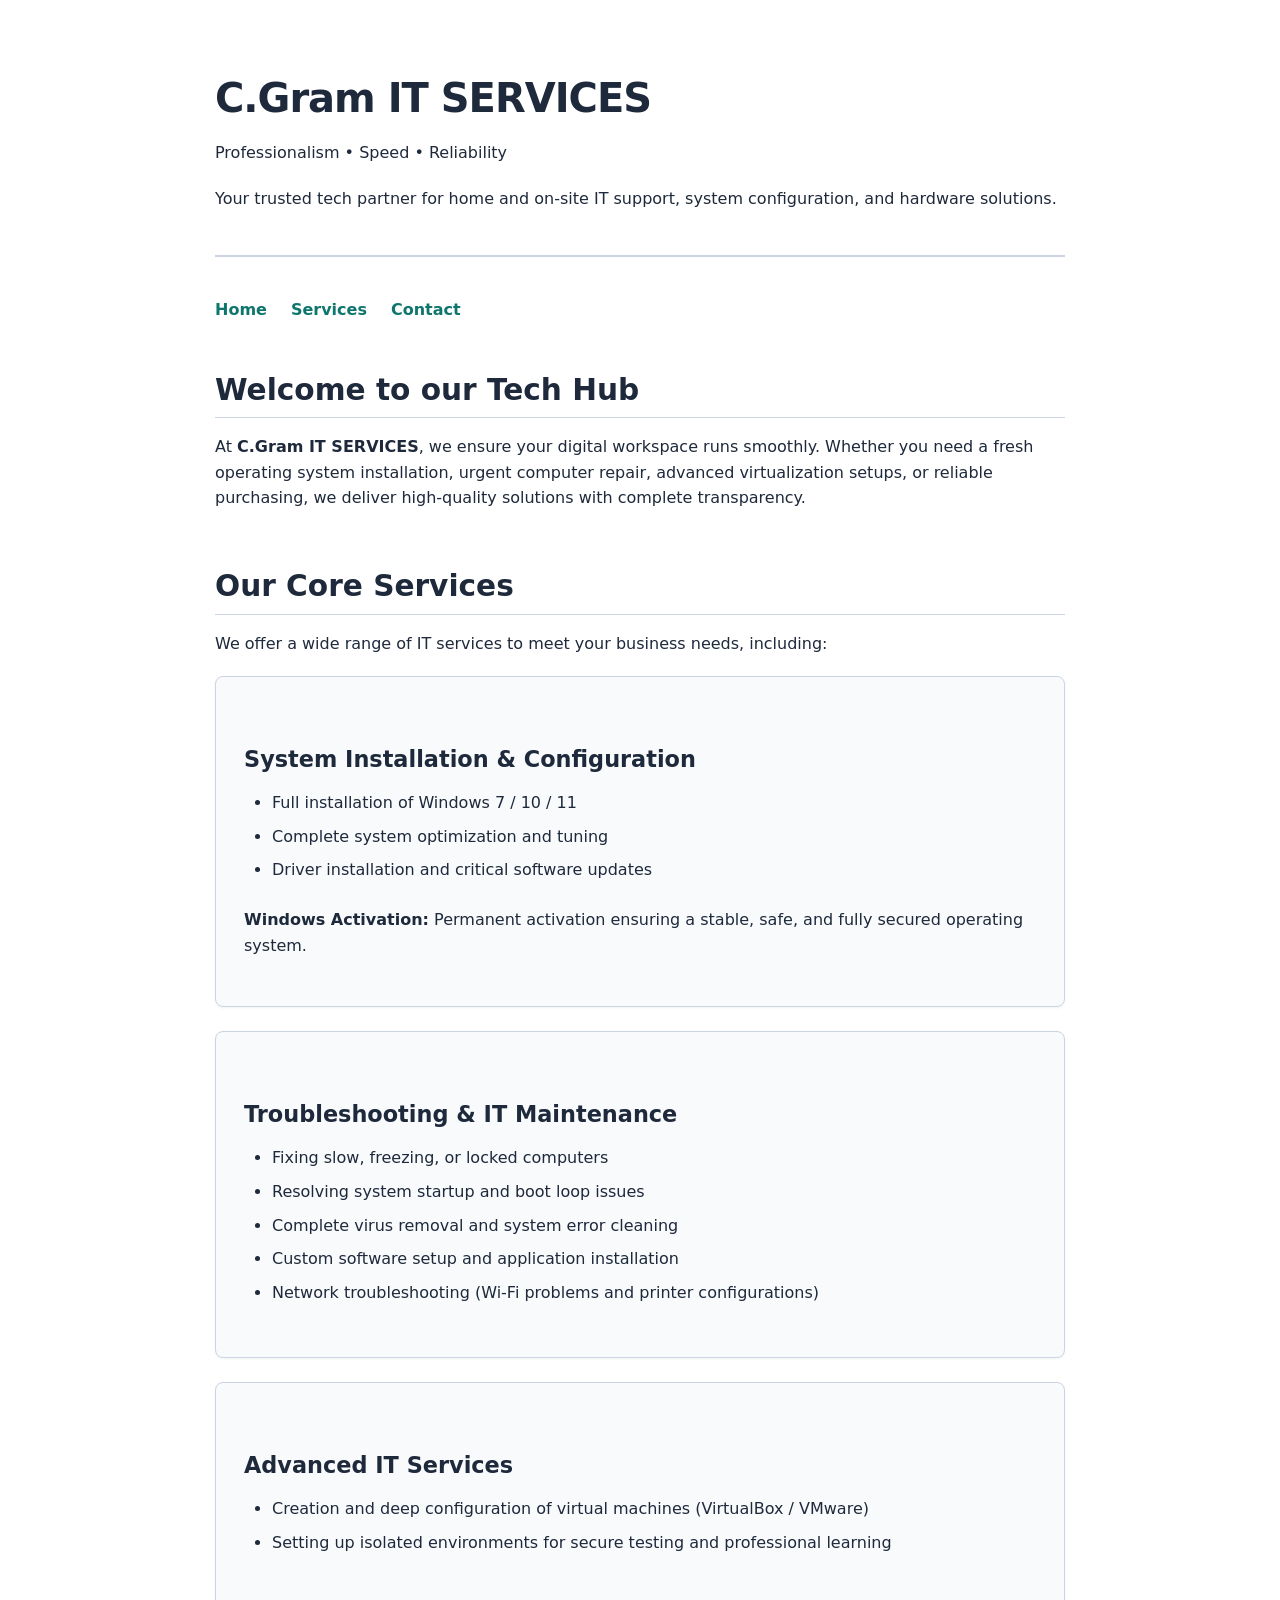
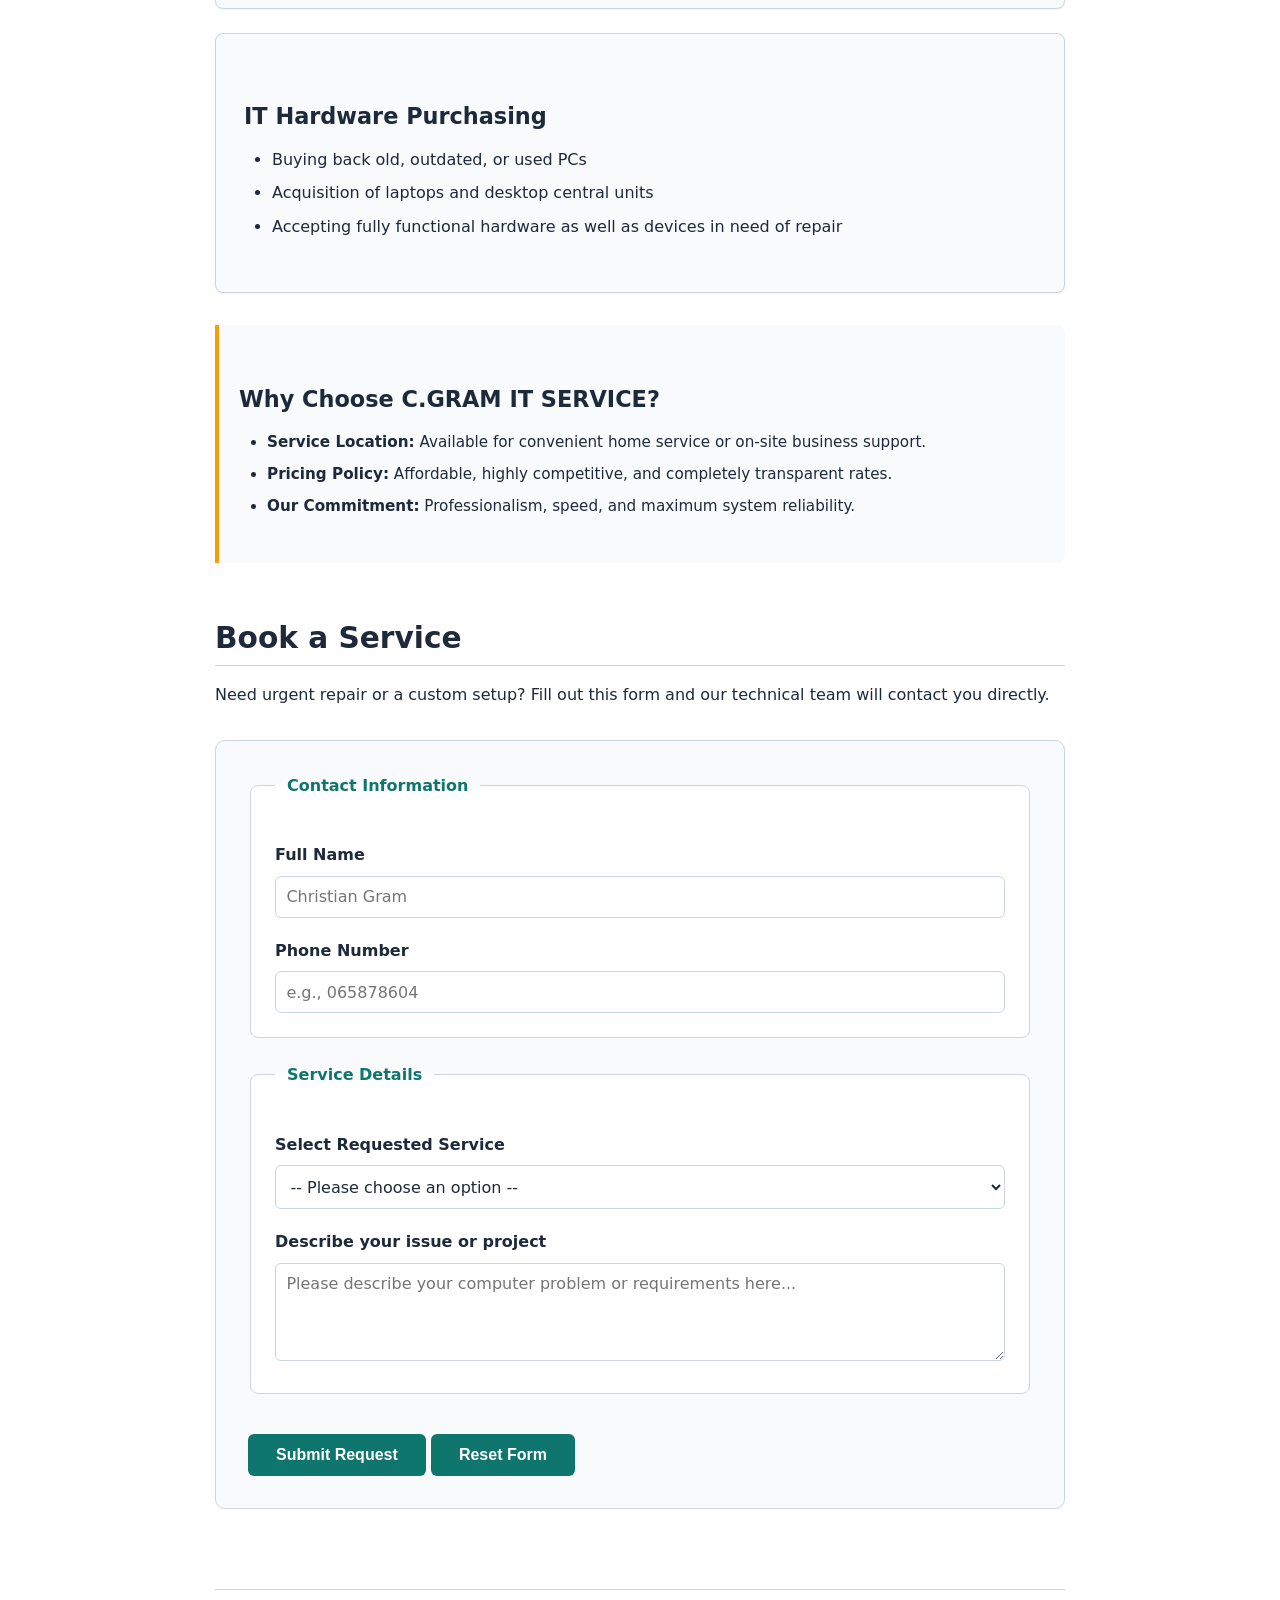
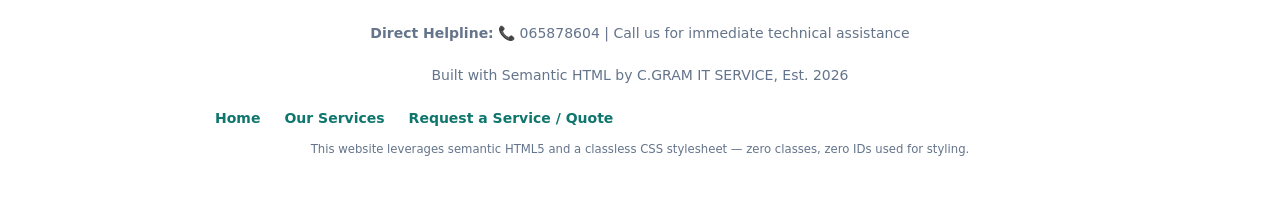
<file: index.html>
<!DOCTYPE html>
<html lang="en">
<head>
    <meta charset="UTF-8">
    <link rel="icon" type="image/png" href="logo.png">
    <meta name="viewport" content="width=device-width, initial-scale=1.0">
    <link href="semanstyle.css" rel="stylesheet">
    <title>C.Gram IT SERVICES: AkieniAcademy project #1</title>
</head>
<body>
   
    <header>
        <h1>C.Gram IT SERVICES</h1>
        <p>Professionalism • Speed • Reliability</p>
        <p>Your trusted tech partner for home and on-site IT support, system configuration, and hardware solutions.</p>
    </header>
    
    <nav>
        <ul>
            <li><a href="#">Home</a></li>
            <li><a href="#">Services</a></li>
            <li><a href="#">Contact</a></li>
        </ul>
    </nav>
     
    <main>
            
        <section>
            <h2>Welcome to our Tech Hub</h2>
            <p>At <strong>C.Gram IT SERVICES</strong>, we ensure your digital workspace runs smoothly. Whether you need a fresh operating system installation, urgent computer repair, advanced virtualization setups, or reliable purchasing, we deliver high-quality solutions with complete transparency.</p>
        </section>
           
        <section>
            <h2>Our Core Services</h2>
            <p>We offer a wide range of IT services to meet your business needs, including:</p>
                
            <article>
                <h3>System Installation & Configuration</h3>
                <ul>
                    <li>Full installation of Windows 7 / 10 / 11</li>
                    <li>Complete system optimization and tuning</li>
                    <li>Driver installation and critical software updates</li>
                </ul>
                <p><strong>Windows Activation:</strong> Permanent activation ensuring a stable, safe, and fully secured operating system.</p>
            </article>

            <article>
                <h3>Troubleshooting & IT Maintenance</h3>
                <ul>
                    <li>Fixing slow, freezing, or locked computers</li>
                    <li>Resolving system startup and boot loop issues</li>
                    <li>Complete virus removal and system error cleaning</li>
                    <li>Custom software setup and application installation</li>
                    <li>Network troubleshooting (Wi-Fi problems and printer configurations)</li>
                </ul>
            </article>

            <article>
                <h3>Advanced IT Services</h3>
                <ul>
                    <li>Creation and deep configuration of virtual machines (VirtualBox / VMware)</li>
                    <li>Setting up isolated environments for secure testing and professional learning</li>  
                </ul>
            </article>

            <article>
                <h3>IT Hardware Purchasing</h3>
                <ul>
                    <li>Buying back old, outdated, or used PCs</li>
                    <li>Acquisition of laptops and desktop central units</li>
                    <li>Accepting fully functional hardware as well as devices in need of repair</li>
                </ul>
            </article>

            <aside>
                <h3>Why Choose C.GRAM IT SERVICE?</h3>
                <ul>
                    <li><strong>Service Location:</strong> Available for convenient home service or on-site business support.</li>
                    <li><strong>Pricing Policy:</strong> Affordable, highly competitive, and completely transparent rates.</li>
                    <li><strong>Our Commitment:</strong> Professionalism, speed, and maximum system reliability.</li>
                </ul>
            </aside>
        </section>
            
        <section>
            <h2>Book a Service</h2>
            <p>Need urgent repair or a custom setup? Fill out this form and our technical team will contact you directly.</p>
            
            <form>
                <fieldset>
                    <legend>Contact Information</legend>
                    
                    <label for="client-name">Full Name</label>
                    <input type="text" id="client-name" name="name" placeholder="Christian Gram" required>
                    
                    <label for="client-phone">Phone Number</label>
                    <input type="tel" id="client-phone" name="phone" placeholder="e.g., 065878604" required>
                </fieldset>

                <fieldset>
                    <legend>Service Details</legend>
                    
                    <label for="service-type">Select Requested Service</label>
                    <select id="service-type" name="service" required>
                        <option value="">-- Please choose an option --</option>
                        <option value="system-install">System Installation & Windows Activation</option>
                        <option value="repair">Troubleshooting & IT Maintenance</option>
                        <option value="advanced-it">Advanced IT Services (Virtualization)</option>
                        <option value="hardware-sales">Selling/Buying IT Hardware</option>
                    </select>

                    <label for="issue-description">Describe your issue or project</label>
                    <textarea id="issue-description" name="description" rows="4" placeholder="Please describe your computer problem or requirements here..."></textarea>
                </fieldset>

                <button type="submit">Submit Request</button>
                <button type="reset">Reset Form</button>
            </form>
        </section>

    </main>

    <footer>
        <p><strong>Direct Helpline:</strong> 📞 065878604 | Call us for immediate technical assistance</p>
        <p>Built with Semantic HTML by C.GRAM IT SERVICE, Est. 2026</p>
        <nav>
            <ul>
                <li><a href="#">Home</a></li>
                <li><a href="#">Our Services</a></li>
                <li><a href="#">Request a Service / Quote</a></li>
            </ul>
        </nav>
        <p><small>This website leverages semantic HTML5 and a classless CSS stylesheet — zero classes, zero IDs used for styling.</small></p>
    </footer>

</body>
</html>
</file>
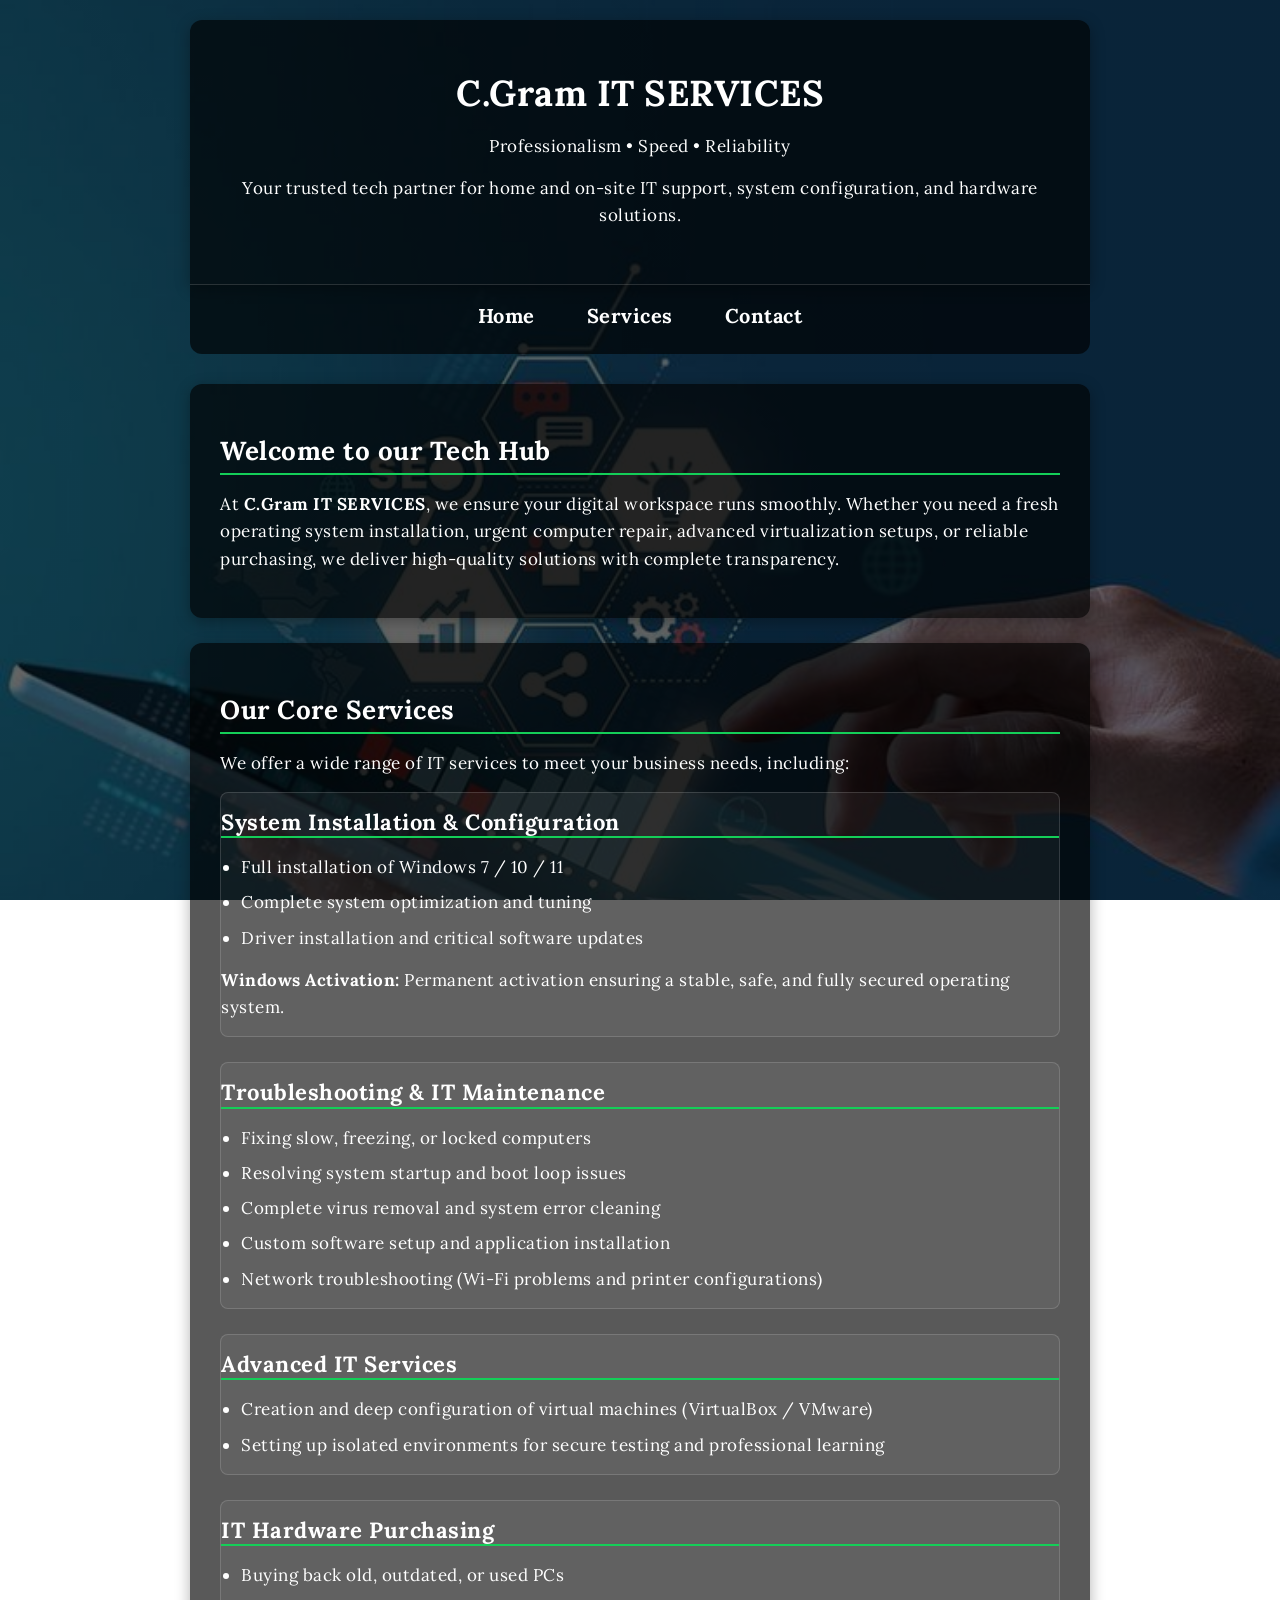
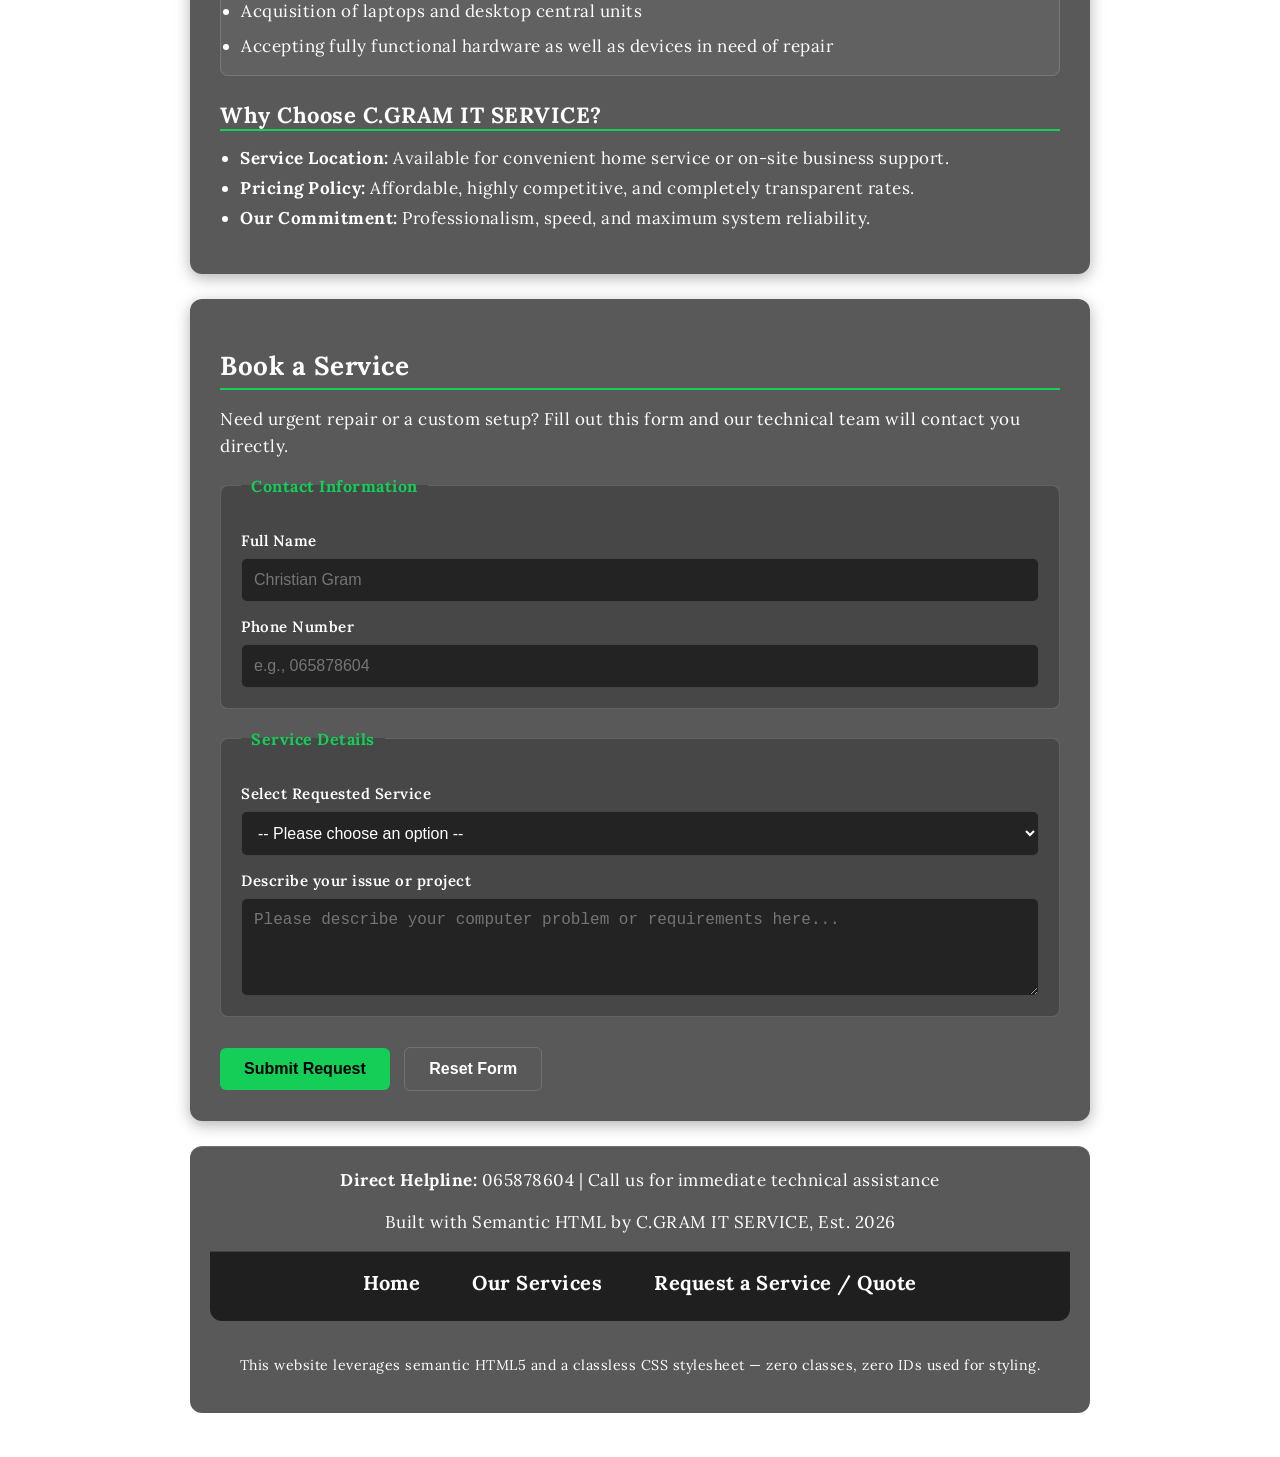
<file: S3 portfolio tailoring/index.html>
<!DOCTYPE html>
<html lang="en">
<head>
    <meta charset="UTF-8">
    <link rel="icon" type="image/png" href="logo.png">
    <meta name="viewport" content="width=device-width, initial-scale=1.0">
    <link href="style.css" rel="stylesheet">
    <title>C.Gram IT SERVICES: AkieniAcademy project #1</title>
</head>
<body>
   
    <header>
        <h1>C.Gram IT SERVICES</h1>
        <p>Professionalism • Speed • Reliability</p>
        <p>Your trusted tech partner for home and on-site IT support, system configuration, and hardware solutions.</p>
    </header>
    
    <nav>
        <ul>
            <li><a href="#">Home</a></li>
            <li><a href="#">Services</a></li>
            <li><a href="#">Contact</a></li>
        </ul>
    </nav>
     
    <main>
            
        <section>
            <h2>Welcome to our Tech Hub</h2>
            <p>At <strong>C.Gram IT SERVICES</strong>, we ensure your digital workspace runs smoothly. Whether you need a fresh operating system installation, urgent computer repair, advanced virtualization setups, or reliable purchasing, we deliver high-quality solutions with complete transparency.</p>
        </section>
           
        <section>
            <h2>Our Core Services</h2>
            <p>We offer a wide range of IT services to meet your business needs, including:</p>
                
            <article>
                <h3>System Installation & Configuration</h3>
                <ul>
                    <li>Full installation of Windows 7 / 10 / 11</li>
                    <li>Complete system optimization and tuning</li>
                    <li>Driver installation and critical software updates</li>
                </ul>
                <p><strong>Windows Activation:</strong> Permanent activation ensuring a stable, safe, and fully secured operating system.</p>
            </article>

            <article>
                <h3>Troubleshooting & IT Maintenance</h3>
                <ul>
                    <li>Fixing slow, freezing, or locked computers</li>
                    <li>Resolving system startup and boot loop issues</li>
                    <li>Complete virus removal and system error cleaning</li>
                    <li>Custom software setup and application installation</li>
                    <li>Network troubleshooting (Wi-Fi problems and printer configurations)</li>
                </ul>
            </article>

            <article>
                <h3>Advanced IT Services</h3>
                <ul>
                    <li>Creation and deep configuration of virtual machines (VirtualBox / VMware)</li>
                    <li>Setting up isolated environments for secure testing and professional learning</li>  
                </ul>
            </article>

            <article>
                <h3>IT Hardware Purchasing</h3>
                <ul>
                    <li>Buying back old, outdated, or used PCs</li>
                    <li>Acquisition of laptops and desktop central units</li>
                    <li>Accepting fully functional hardware as well as devices in need of repair</li>
                </ul>
            </article>

            <aside>
                <h3>Why Choose C.GRAM IT SERVICE?</h3>
                <ul>
                    <li><strong>Service Location:</strong> Available for convenient home service or on-site business support.</li>
                    <li><strong>Pricing Policy:</strong> Affordable, highly competitive, and completely transparent rates.</li>
                    <li><strong>Our Commitment:</strong> Professionalism, speed, and maximum system reliability.</li>
                </ul>
            </aside>
        </section>
            
        <section>
            <h2>Book a Service</h2>
            <p>Need urgent repair or a custom setup? Fill out this form and our technical team will contact you directly.</p>
            
            <form>
                <fieldset>
                    <legend>Contact Information</legend>
                    
                    <label for="client-name">Full Name</label>
                    <input type="text" id="client-name" name="name" placeholder="Christian Gram" required>
                    
                    <label for="client-phone">Phone Number</label>
                    <input type="tel" id="client-phone" name="phone" placeholder="e.g., 065878604" required>
                </fieldset>

                <fieldset>
                    <legend>Service Details</legend>
                    
                    <label for="service-type">Select Requested Service</label>
                    <select id="service-type" name="service" required>
                        <option value="">-- Please choose an option --</option>
                        <option value="system-install">System Installation & Windows Activation</option>
                        <option value="repair">Troubleshooting & IT Maintenance</option>
                        <option value="advanced-it">Advanced IT Services (Virtualization)</option>
                        <option value="hardware-sales">Selling/Buying IT Hardware</option>
                    </select>

                    <label for="issue-description">Describe your issue or project</label>
                    <textarea id="issue-description" name="description" rows="4" placeholder="Please describe your computer problem or requirements here..."></textarea>
                </fieldset>

                <button type="submit">Submit Request</button>
                <button type="reset">Reset Form</button>
            </form>
        </section>

    </main>

    <footer>
        <p><strong>Direct Helpline:</strong>  065878604 | Call us for immediate technical assistance</p>
        <p>Built with Semantic HTML by C.GRAM IT SERVICE, Est. 2026</p>
        <nav>
            <ul>
                <li><a href="#">Home</a></li>
                <li><a href="#">Our Services</a></li>
                <li><a href="#">Request a Service / Quote</a></li>
            </ul>
        </nav>
        <p><small>This website leverages semantic HTML5 and a classless CSS stylesheet — zero classes, zero IDs used for styling.</small></p>
    </footer>

</body>
</html>
</file>
<file: semanstyle.css>
/* ==========================================================================
  SEMANSTYLE.CSS - Feuille de style "Classless" pour la semaine S1
  Objectif : Rendre le HTML beau UNIQUEMENT si les balises sont bien choisies.
  Aucune classe n'est requise (ni autorisée !).
   ========================================================================== 
*/

:root {
  --bg: #ffffff;
  --text: #1e293b;
  --primary: #0f766e;
  --primary-hover: #115e59;
  --accent: #f59e0b;
  --muted: #64748b;
  --border: #cbd5e1;
  --bg-alt: #f8fafc;
  --code-bg: #f1f5f9;
}

/* Support du Mode Sombre Automatique selon le système */
@media (prefers-color-scheme: dark) {
  :root {
    --bg: #0f172a;
    --text: #f1f5f9;
    --primary: #2dd4bf;
    --primary-hover: #5eead4;
    --accent: #fbbf24;
    --muted: #94a3b8;
    --border: #334155;
    --bg-alt: #1e293b;
    --code-bg: #1e293b;
  }
}

/* Mise en page globale */
body {
  font-family: system-ui, -apple-system, BlinkMacSystemFont, 'Segoe UI', Roboto, sans-serif;
  line-height: 1.6;
  color: var(--text);
  background-color: var(--bg);
  max-width: 850px;
  margin: 0 auto;
  padding: 2rem 1.5rem;
}

/* En-tête globale du site */
header {
  border-bottom: 2px solid var(--border);
  padding-bottom: 1.5rem;
  margin-bottom: 2.5rem;
}

/* Barre de navigation native */
nav ul {
  list-style: none;
  padding: 0;
  margin: 1rem 0 0 0;
  display: flex;
  gap: 1.5rem;
}

nav a {
  text-decoration: none;
  color: var(--primary);
  font-weight: 600;
  transition: color 0.2s ease;
}

nav a:hover {
  text-decoration: underline;
  color: var(--primary-hover);
}

/* Hiérarchie des titres */
h1, h2, h3, h4, h5, h6 {
  color: var(--text);
  line-height: 1.3;
  margin-top: 2.5rem;
  margin-bottom: 1rem;
  font-weight: 700;
}

h1 { font-size: 2.5rem; letter-spacing: -0.025em; }
h2 { font-size: 1.85rem; border-bottom: 1px solid var(--border); padding-bottom: 0.5rem; }
h3 { font-size: 1.4rem; }

p {
  margin-top: 0;
  margin-bottom: 1.25rem;
}

/* Éléments de structure et blocs */
section {
  margin-bottom: 3.5rem;
}

article {
  background: var(--bg-alt);
  padding: 1.75rem;
  border-radius: 8px;
  border: 1px solid var(--border);
  margin-bottom: 1.5rem;
  box-shadow: 0 1px 3px rgba(0,0,0,0.05);
}

article header {
  border-bottom: 1px dashed var(--border);
  padding-bottom: 0.5rem;
  margin-bottom: 1rem;
}

aside {
  background: var(--bg-alt);
  border-left: 4px solid var(--accent);
  padding: 1.25rem;
  margin: 2rem 0;
  border-radius: 0 8px 8px 0;
  font-size: 0.95rem;
}

/* Pied de page */
footer {
  margin-top: 5rem;
  border-top: 1px solid var(--border);
  padding-top: 2rem;
  font-size: 0.875rem;
  color: var(--muted);
  text-align: center;
}

/* Citations sémantiques */
blockquote {
  border-left: 4px solid var(--primary);
  margin: 1.5rem 0;
  padding: 0.5rem 0 0.5rem 1.25rem;
  font-style: italic;
  color: var(--muted);
  background: var(--bg-alt);
  border-radius: 0 4px 4px 0;
}

/* Liens génériques */
a {
  color: var(--primary);
  text-decoration: underline;
}
a:hover {
  color: var(--primary-hover);
}

/* Code et blocs techniques */
pre, code {
  font-family: ui-monospace, SFMono-Regular, Menlo, Monaco, Consolas, monospace;
  font-size: 0.9rem;
  background: var(--code-bg);
  border-radius: 4px;
}

code {
  padding: .2rem .4rem;
  color: var(--primary);
}

pre {
  padding: 1.25rem;
  overflow-x: auto;
  border: 1px solid var(--border);
  margin: 1.5rem 0;
}

pre code {
  padding: 0;
  background: transparent;
  color: inherit;
}

/* Listes */
ul, ol {
  padding-left: 1.75rem;
  margin-bottom: 1.5rem;
}

li {
  margin-bottom: 0.5rem;
}

/* Formulaires et Form Controls sémantiques */
form {
  background: var(--bg-alt);
  padding: 2rem;
  border-radius: 10px;
  border: 1px solid var(--border);
  margin: 2rem 0;
}

fieldset {
  border: 1px solid var(--border);
  border-radius: 8px;
  padding: 1.5rem;
  margin-bottom: 1.5rem;
  background: var(--bg);
}

legend {
  font-weight: 700;
  padding: 0 0.75rem;
  color: var(--primary);
}

label {
  display: block;
  font-weight: 600;
  margin-bottom: 0.5rem;
  margin-top: 1.25rem;
}

input[type="text"], 
input[type="email"], 
input[type="tel"],
input[type="password"],
select, 
textarea {
  width: 100%;
  padding: 0.65rem;
  border: 1px solid var(--border);
  border-radius: 6px;
  box-sizing: border-box;
  background: var(--bg);
  color: var(--text);
  font-family: inherit;
  font-size: 1rem;
  transition: border-color 0.2s, box-shadow 0.2s;
}

input:focus, select:focus, textarea:focus {
  outline: none;
  border-color: var(--primary);
  box-shadow: 0 0 0 3px rgba(15, 118, 110, 0.15);
}

/* Les boutons natifs deviennent cliquables et stylisés */
button, 
input[type="submit"] {
  background: var(--primary);
  color: #ffffff;
  border: none;
  padding: 0.75rem 1.75rem;
  font-size: 1rem;
  font-weight: 600;
  border-radius: 6px;
  cursor: pointer;
  transition: background-color 0.2s ease;
  margin-top: 1rem;
  display: inline-block;
}

button:hover, 
input[type="submit"]:hover {
  background: var(--primary-hover);
}

button:active, 
input[type="submit"]:active {
  transform: scale(0.98);
}
</file>
<file: S3 portfolio tailoring/style.css>
@import url('https://fonts.googleapis.com/css2?family=Lora:ital,wght@0,400..700;1,400..700&family=Space+Mono:ital,wght@0,400;0,700;1,400;1,700&display=swap');

:root {
  --primary-hover: #14ce58;   
  --bg-overlay: rgba(0, 0, 0, 0.65); 
  --border-light: rgba(255, 255, 255, 0.15);
  --shadow-soft: 0 4px 15px rgba(0, 0, 0, 0.3);
}


* {
  box-sizing: border-box;
  margin: 0;
  padding: 0;
}

body {
  font-family: 'Lora', serif;
  background-image: linear-gradient(rgba(0, 0, 0, 0.6), rgba(0, 0, 0, 0.6)), url('image.jpg');
  background-size: cover;
  background-position: center;
  background-attachment: fixed;
  color: #fff;
  letter-spacing: 0.5px;
  padding-left: 15px;
  padding-right: 15px;
  padding-bottom: 40px;
}

header {
  text-align: center;
  font-size: 20px;
  line-height: 1.6;
  background-color: var(--bg-overlay);
  box-shadow: var(--shadow-soft);
  max-width: 900px;
  margin-top: 20px;
  margin-left: auto;
  margin-right: auto;
  margin-bottom: 0;
  padding: 40px 20px;
  border-radius: 12px 12px 0 0;
}

nav ul {
  max-width: 900px;
  list-style-type: none;
  font-size: 20px;
  background-color: var(--bg-overlay);
  border-top: 1px solid var(--border-light);
  margin-top: 0;
  margin-bottom: 30px;
  margin-left: auto;
  margin-right: auto;
  padding: 10px 0;
  border-radius: 0 0 12px 12px;
  
  display: flex;
  justify-content: center;
  gap: 20px; 
}

nav a {
  color: #fff;
  text-decoration: none;
  border-radius: 5px;
  font-weight: bold;
  transition: background-color 0.2s ease;
  display: inline-block;
  padding: 8px 16px;
}

nav a:hover {
  background-color: var(--primary-hover);
  color: #000; 
}


h1, h2, h3 {
  line-height: 1.3;
  color: #fff;
  margin-top: 0;
  margin-bottom: 16px;
}

h1 { 
  font-size: 36px;
  font-weight: bold;
  text-align: center;
  margin-top: 10px;
}

h2 { 
  font-size: 26px;
  font-weight: bold;
  text-align: left;
  margin-top: 20px;
  width: 100%;
  border-bottom: 2px solid var(--primary-hover);
  padding-bottom: 5px;
}

h3 { 
  font-size: 22px;
  font-weight: bold;
  text-align: left;
  margin-top: 15px;
  border-bottom: 2px solid var(--primary-hover);
}

p {
  font-size: 17px;
  line-height: 1.6;
  margin-top: 0;
  margin-bottom: 15px;
}

section {
  background-color: var(--bg-overlay);
  box-shadow: var(--shadow-soft);
  display: block; 
  max-width: 900px;
  margin-top: 0;
  margin-bottom: 25px;
  margin-left: auto;
  margin-right: auto;
  padding: 30px;
  border-radius: 12px;
}

article {
  background-color: rgba(255, 255, 255, 0.05); 
  border: 1px solid var(--border-light);
  line-height: 1.6; 
  border-radius: 8px;
  display: block;
  width: 100%; 
  max-width: 100%;
  margin-bottom: 25px;
}


ul {
  font-size: 17px;
  margin-top: 0;
  margin-bottom: 15px;
  padding-left: 20px;
}

li {
  margin-bottom: 8px;
}

form {

  display: block;
  width: 100%;
}

fieldset {
  border: 1px solid var(--border-light);
  border-radius: 8px;
  background-color: rgba(0, 0, 0, 0.2);
  padding: 20px;
  margin-top: 0;
  margin-bottom: 20px;
}

legend {
  font-weight: bold;
  color: var(--primary-hover);
  padding-left: 10px;
  padding-right: 10px;
}

label {
  font-size: 15px;
  font-weight: 600;
  display: block; 
  margin-top: 15px;
  margin-bottom: 8px;
}

input[type="text"], 
input[type="tel"],
select, 
textarea {
  border: 1px solid var(--border-light);
  border-radius: 6px;
  background-color: rgba(0, 0, 0, 0.5);
  color: #fff;
  font-size: 16px;
  transition: border-color 0.2s;
  display: block;
  width: 100%;
  padding: 12px;
}


button {
  font-size: 16px;
  font-weight: bold;
  border-radius: 6px;
  cursor: pointer;
  transition: all 0.2s ease;
  border: none;
  display: inline-block;
  padding: 12px 24px;
  margin-right: 10px; 
  margin-top: 10px;
}

button[type="submit"],
buttton[type="reset"] {
  background-color: var(--primary-hover);
  color: #000;
}

button[type="submit"]:hover {
  transform: translateY(-2px);
  box-shadow: 0 4px 12px rgba(20, 206, 88, 0.4);
}

button[type="reset"] {
  background-color: transparent;
  color: #fff;
  border: 1px solid var(--border-light);
}

button[type="reset"]:hover {
  background-color: rgba(255, 255, 255, 0.1);
}


footer {
  background-color: var(--bg-overlay);
  text-align: center;
  border-radius: 12px;
  font-size: 15px;
  border-top: 1px solid var(--border-light);
  max-width: 900px;
  margin-top: 0;
  margin-bottom: 0;
  margin-left: auto;
  margin-right: auto;
  padding: 20px;
}
</file>
